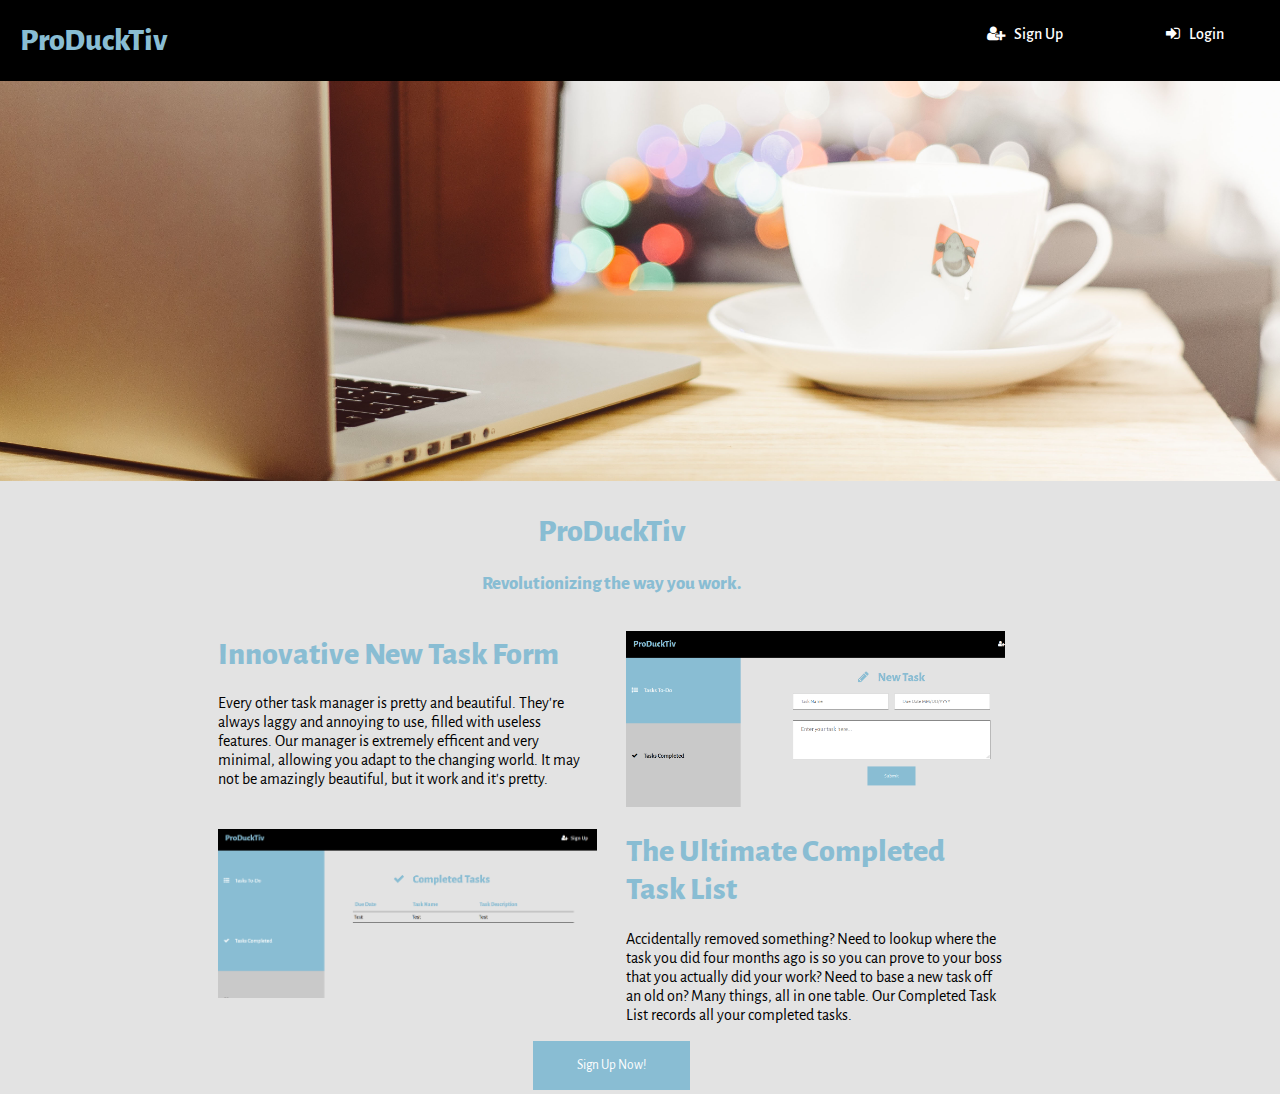
<file: index.html>
<!DOCTYPE HTML>
<html>
  <head>
    <title>ProDuckTiv</title>
    <link rel="stylesheet" href="css/fluidgrid.css" />
    <link rel="stylesheet" href="css/main.css" />
    <link rel="stylesheet" href="css/navigation.css" />
    <link rel="stylesheet" href="css/font-awesome.min.css" />
  </head>

  <body>
    <header>
      <nav id="navHorizontal">
        <ul>
          <li class="logo"><a href="index.html"><h1>ProDuckTiv</h1></a></li>
          <li class="loginbutton"><a href="login.html" class="navButton"><i class="fa fa-sign-in" aria-hidden="true"></i>&nbsp; &nbsp;Login</a></li>
          <li class="loginbutton"><a href="signup.html" class="navButton" class="active"><i class="fa fa-user-plus" aria-hidden="true"></i>&nbsp; &nbsp;Sign Up</a></li>
        </ul>
      </nav>
    </header>

    <!--=========================BANNER============================-->
    <div class="banner">
      <div class="wrapper">
      </div>
    </div>

    <div class="row">
      <div class="column col-2u">
      </div>
      <div class="column col-10u">
        <center>
          <h1>ProDuckTiv</h1>
          <h3>Revolutionizing the way you work.</h3>
        </center>
      </div>
    </div>

    <div class="row">
      <div class="column col-2u">
      </div>
      <div class="column col-5u">
        <h1>Innovative New Task Form</h1>
        <p>Every other task manager is pretty and beautiful. They're always laggy and annoying to use,
        filled with useless features. Our manager is extremely efficent and very minimal, allowing you
        adapt to the changing world. It may not be amazingly beautiful, but it work and it's pretty.</p>
      </div>
      <div class="column col-5u">
        <br />
        <img src="img/newtask.png">
      </div>
    </div>

    <br />
    <br />
    <br />
    <br />
    <br />

    <div class="row">
      <div class="column col-2u">
      </div>
      <div class="column col-5u">
        <br />
        <img src="img/completedtasks.png">
      </div>
      <div class="column col-5u">
        <h1>The Ultimate Completed Task List</h1>
        <p>Accidentally removed something? Need to lookup where the task you did four months ago
        is so you can prove to your boss that you actually did your work? Need to base a new task
        off an old on? Many things, all in one table. Our Completed Task List records all your
        completed tasks.</p>
      </div>
    </div>

    <br />
    <br />
    <br />

    <div class="row">
      <div class="column col-2u">
      </div>
      <div class="column col-10u">
        <form action="signup.html">
          <center><input class="signup" type="submit" value="Sign Up Now!"></center>
        </form>
      </div>
    </div>


  </body>
</html>
</file>
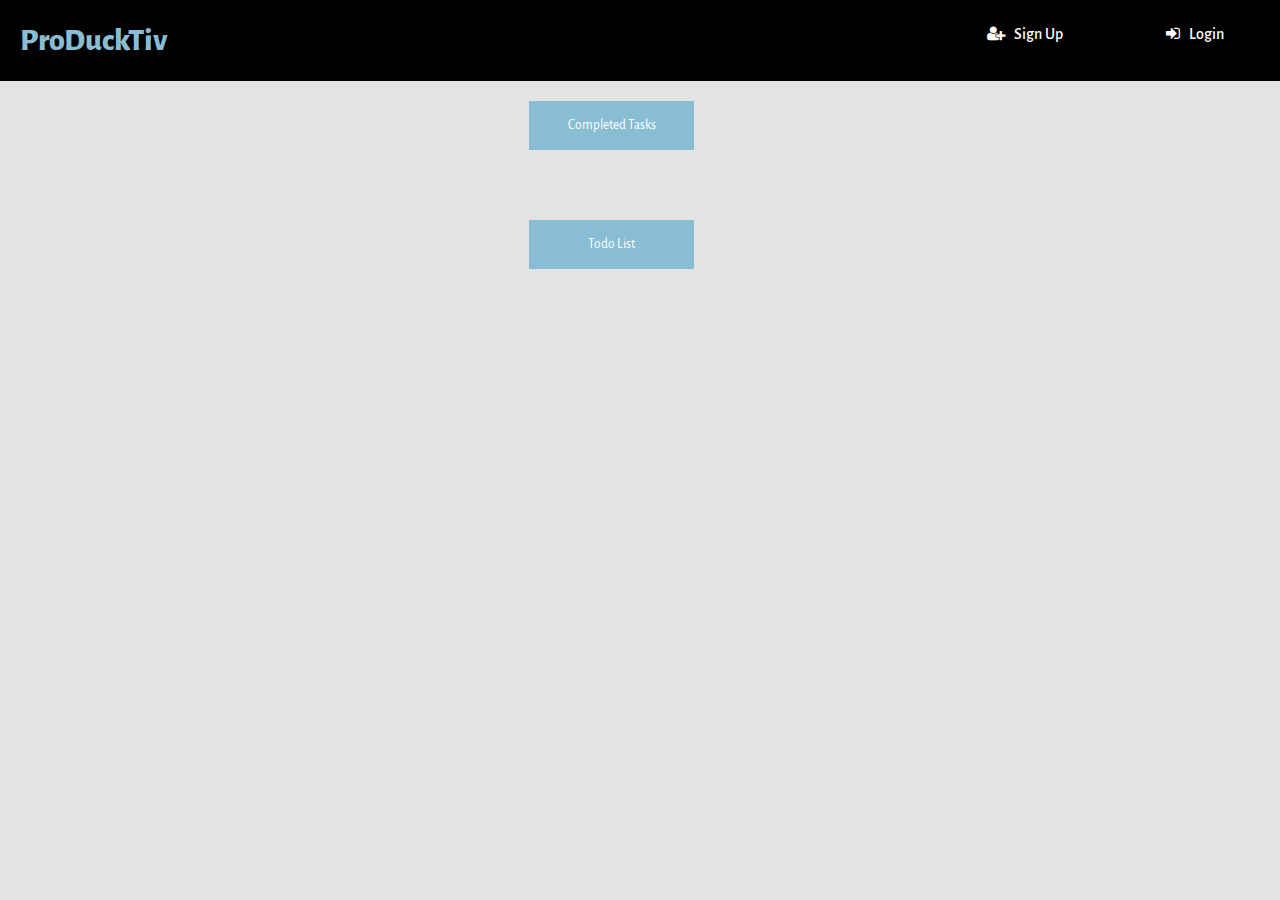
<file: aftertodo.html>
<!DOCTYPE HTML>
<html>
  <head>
    <title>ProDuckTiv</title>
    <link rel="stylesheet" href="css/fluidgrid.css" />
    <link rel="stylesheet" href="css/main.css" />
    <link rel="stylesheet" href="css/navigation.css" />
    <link rel="stylesheet" href="css/font-awesome.min.css" />
  </head>

  <body>
    <header>
      <nav id="navHorizontal">
        <ul>
          <li class="logo"><a href="index.html"><h1>ProDuckTiv</h1></a></li>
          <li class="loginbutton"><a href="login.html" class="navButton"><i class="fa fa-sign-in" aria-hidden="true"></i>&nbsp; &nbsp;Login</a></li>
          <li class="loginbutton"><a href="signup.html" class="navButton" class="active"><i class="fa fa-user-plus" aria-hidden="true"></i>&nbsp; &nbsp;Sign Up</a></li>
        </ul>
      </nav>
    </header>

    <!--=========================BANNER============================-->

    <div class="row">
      <div class="column col-2u">
      </div>
      <div class="column col-10u">
        <center>
          <form action="completed.html">
            <div class="row">
              <div class="column col-3u">
              </div>
              <div class="column col-6u">
                <center><input class="signlog" name="status" type="submit" value="Completed Tasks"></center>
              </div>
              <div class="column col-3u">
              </div>
              <br />
              <br />
              <br />
            </div>
          </form>
          <form action="todo.py">
            <div class="row">
              <div class="column col-3u">
              </div>
              <div class="column col-6u">
                <center><input class="signlog" name="status" type="submit" value="Todo List"></center>
              </div>
              <div class="column col-3u">
              </div>
              <br />
              <br />
              <br />
            </div>
          </form>
        </center>
      </div>
    </div>


  </body>
</html>
</file>
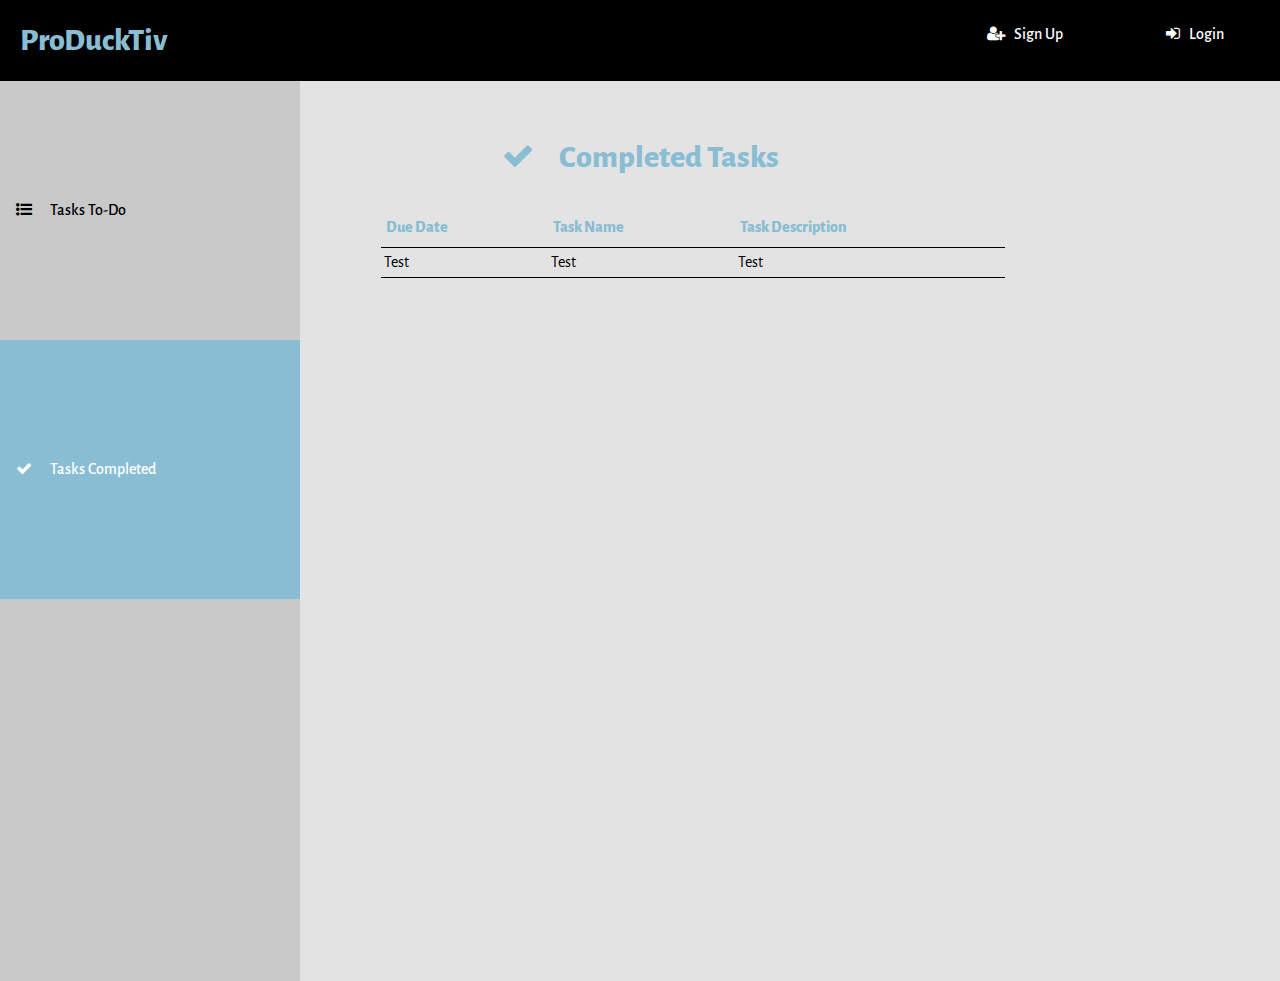
<file: completed.html>
<!DOCTYPE HTML>
<html>
  <head>
    <title>ProDuckTiv</title>
    <link rel="stylesheet" href="css/fluidgrid.css" />
    <link rel="stylesheet" href="css/main.css" />
    <link rel="stylesheet" href="css/navigation.css" />
    <link rel="stylesheet" href="css/font-awesome.min.css" />
  </head>

  <body>
    <header>
      <nav id="navHorizontal">
        <ul>
          <li class="logo"><a href="index.html"><h1>ProDuckTiv</h1></a></li>
          <li class="loginbutton"><a href="login.html" class="navButton"><i class="fa fa-sign-in" aria-hidden="true"></i>&nbsp; &nbsp;Login</a></li>
          <li class="loginbutton"><a href="signup.html" class="navButton" class="active"><i class="fa fa-user-plus" aria-hidden="true"></i>&nbsp; &nbsp;Sign Up</a></li>
        </ul>
      </nav>
      <nav id="navVertical">
        <ul>
          <li><a href="todo.py"><i class="fa fa-list-ul" aria-hidden="true"></i> &nbsp; &nbsp; &nbsp;Tasks To-Do</a></li>
          <li><a href="completed.html" class="active"><i class="fa fa-check" aria-hidden="true"></i> &nbsp; &nbsp; &nbsp;Tasks Completed</a></li>
        </ul>
      </nav>
    </header>

    <br />
    <br />
    <center><h1><i class="fa fa-check" aria-hidden="true"></i>&nbsp; &nbsp; &nbsp;Completed Tasks</h1></center>

    <!--=====================================================TABLE==========================================================-->
    <div class="row">
      <div class="column col-4u">
      </div>
      <div class="column col-8u">
        <table>
          <th>Due Date</th>
          <th>Task Name</th>
          <th>Task Description</th>
          <tr>
            <td>Test</td>
            <td>Test</td>
            <td>Test</td>
          </tr>
        </table>
      </div>
    </div>

  </body>
</html>
</file>
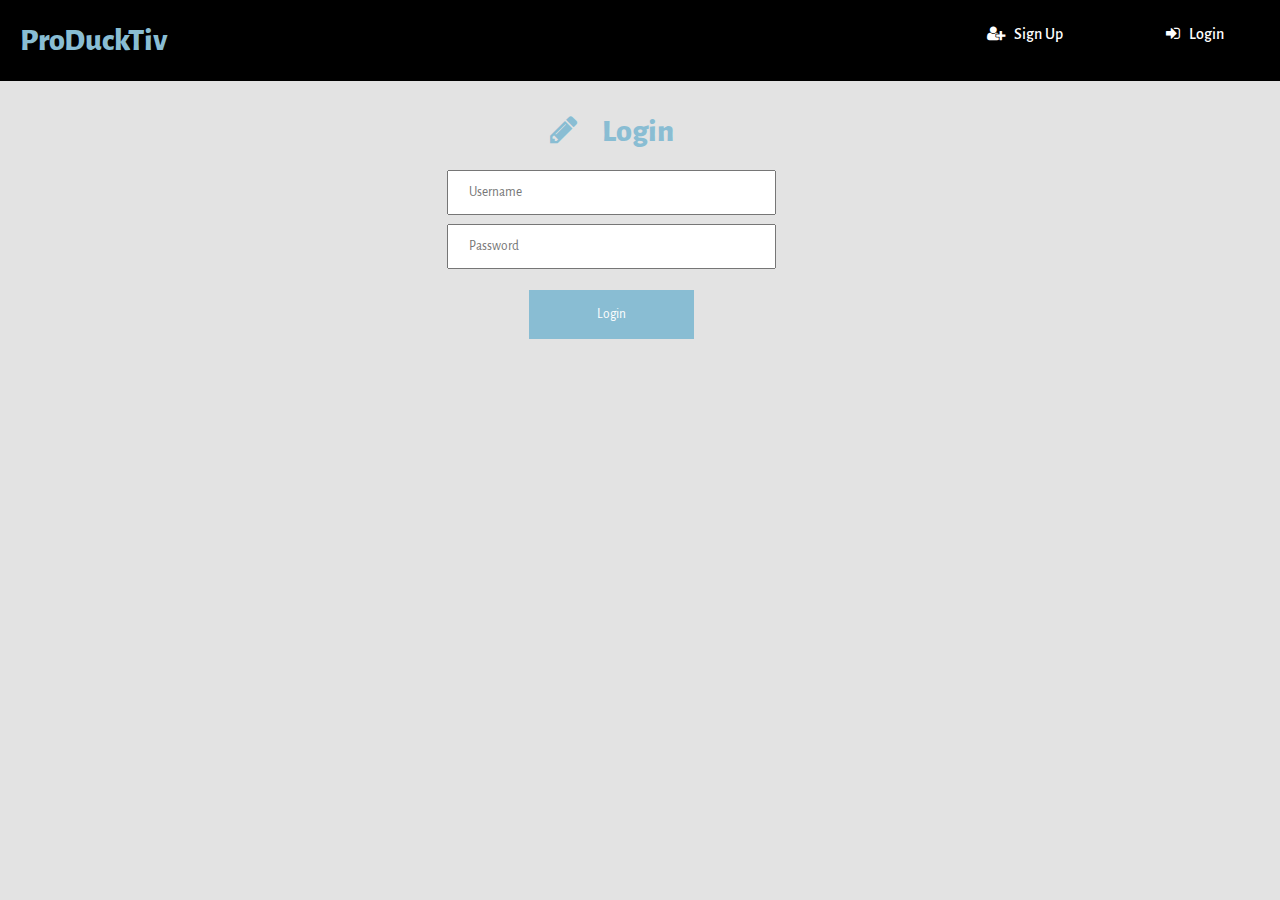
<file: login.html>
<!DOCTYPE HTML>
<html>
  <head>
    <title>ProDuckTiv</title>
    <link rel="stylesheet" href="css/fluidgrid.css" />
    <link rel="stylesheet" href="css/main.css" />
    <link rel="stylesheet" href="css/navigation.css" />
    <link rel="stylesheet" href="css/font-awesome.min.css" />
  </head>

  <body>
    <header>
      <nav id="navHorizontal">
        <ul>
          <li class="logo"><a href="index.html"><h1>ProDuckTiv</h1></a></li>
          <li class="loginbutton"><a href="login.html" class="navButton"><i class="fa fa-sign-in" aria-hidden="true"></i>&nbsp; &nbsp;Login</a></li>
          <li class="loginbutton"><a href="signup.html" class="navButton" class="active"><i class="fa fa-user-plus" aria-hidden="true"></i>&nbsp; &nbsp;Sign Up</a></li>
        </ul>
      </nav>
    </header>

    <!--=========================BANNER============================-->

    <div class="row">
      <div class="column col-2u">
      </div>
      <div class="column col-10u">
        <center>
          <form name="signUp" method="POST" action="python/login.py">
            <center><h1><i class="fa fa-pencil" aria-hidden="true"></i>&nbsp; &nbsp; &nbsp;Login</h1></center>
            <div class="row">
              <div class="column col-3u">
              </div>
              <div class="column col-6u">
                <input id="name" type="text" name="user" placeholder="Username" />
                <br />
                <br />
                <br />
                <input id="name" type="password" name="pass" placeholder="Password" />
                <br />
                <br />
                <br />
                <center><input class="signlog" name="status" type="submit" value="Login"></center>
              </div>
              <div class="column col-3u">
              </div>
              <br />
              <br />
              <br />
            </div>
          </form>
        </center>
      </div>
    </div>


  </body>
</html>
</file>
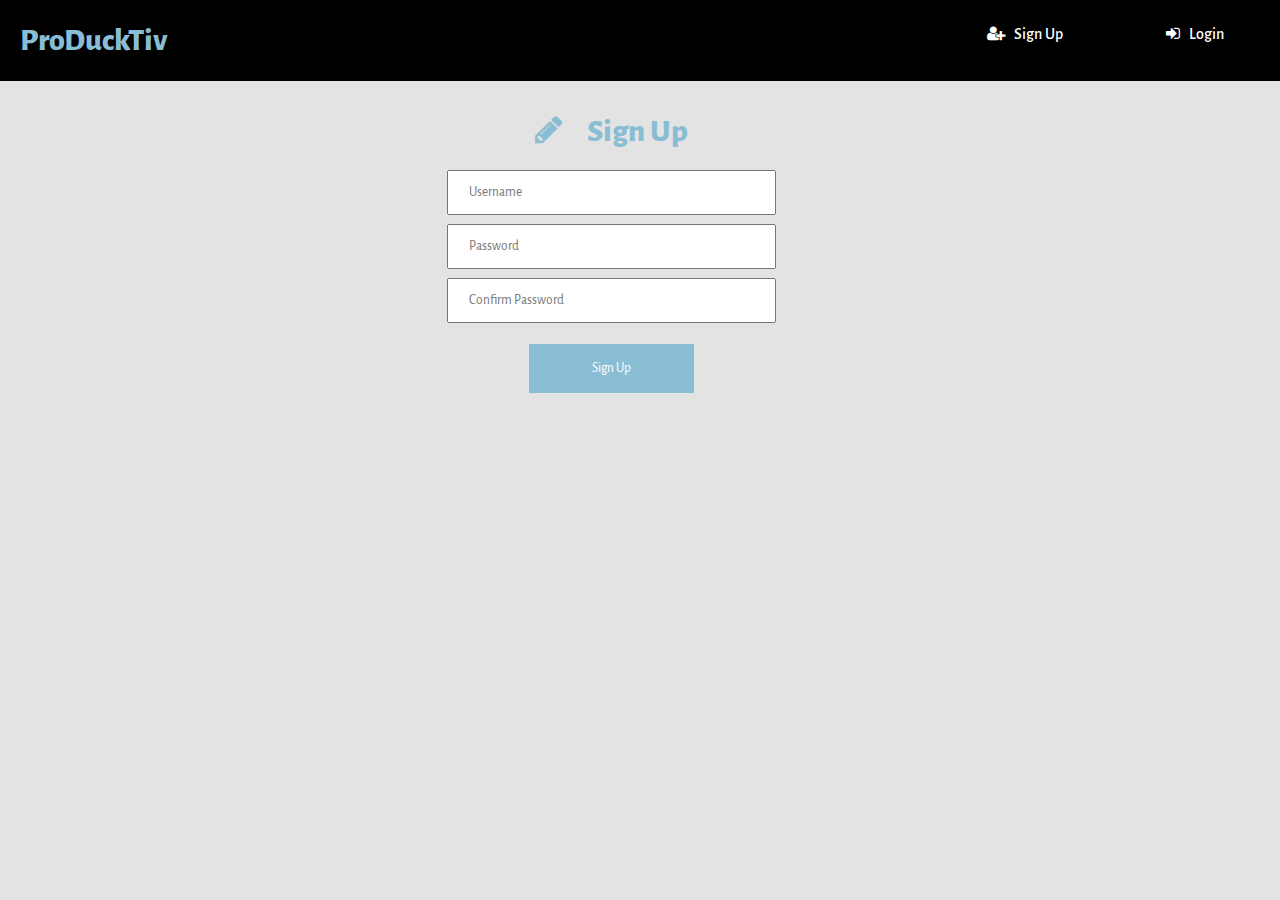
<file: signup.html>
<!DOCTYPE HTML>
<html>
  <head>
    <title>ProDuckTiv</title>
    <link rel="stylesheet" href="css/fluidgrid.css" />
    <link rel="stylesheet" href="css/main.css" />
    <link rel="stylesheet" href="css/navigation.css" />
    <link rel="stylesheet" href="css/font-awesome.min.css" />
  </head>

  <body>
    <header>
      <nav id="navHorizontal">
        <ul>
          <li class="logo"><a href="index.html"><h1>ProDuckTiv</h1></a></li>
          <li class="loginbutton"><a href="login.html" class="navButton"><i class="fa fa-sign-in" aria-hidden="true"></i>&nbsp; &nbsp;Login</a></li>
          <li class="loginbutton"><a href="signup.html" class="navButton" class="active"><i class="fa fa-user-plus" aria-hidden="true"></i>&nbsp; &nbsp;Sign Up</a></li>
        </ul>
      </nav>
    </header>


    <!--=====================================================NEW TASK FORM=======================================================-->
        <div class="row">
          <div class="column col-2u">
          </div>
          <div class="column col-10u">
            <form name="signUp" method="POST" action="python/create.py">
              <center><h1><i class="fa fa-pencil" aria-hidden="true"></i>&nbsp; &nbsp; &nbsp;Sign Up</h1></center>
              <div class="row">
                <div class="column col-3u">
                </div>
                <div class="column col-6u">
                  <input id="name" type="text" name="user" placeholder="Username" />
                  <br />
                  <br />
                  <br />
                  <input id="name" type="password" name="pass" placeholder="Password" />
                  <br />
                  <br />
                  <br />
                  <input id="name" type="password" name="pass2" placeholder="Confirm Password" />
                  <br />
                  <br />
                  <br />
                  <center><input class="signlog" name="status" type="submit" value="Sign Up"></center>
                </div>
                <div class="column col-3u">
                </div>
                <br />
                <br />
                <br />
              </div>
            </form>
          </div>
        </div>

  </body>
</html>
</file>
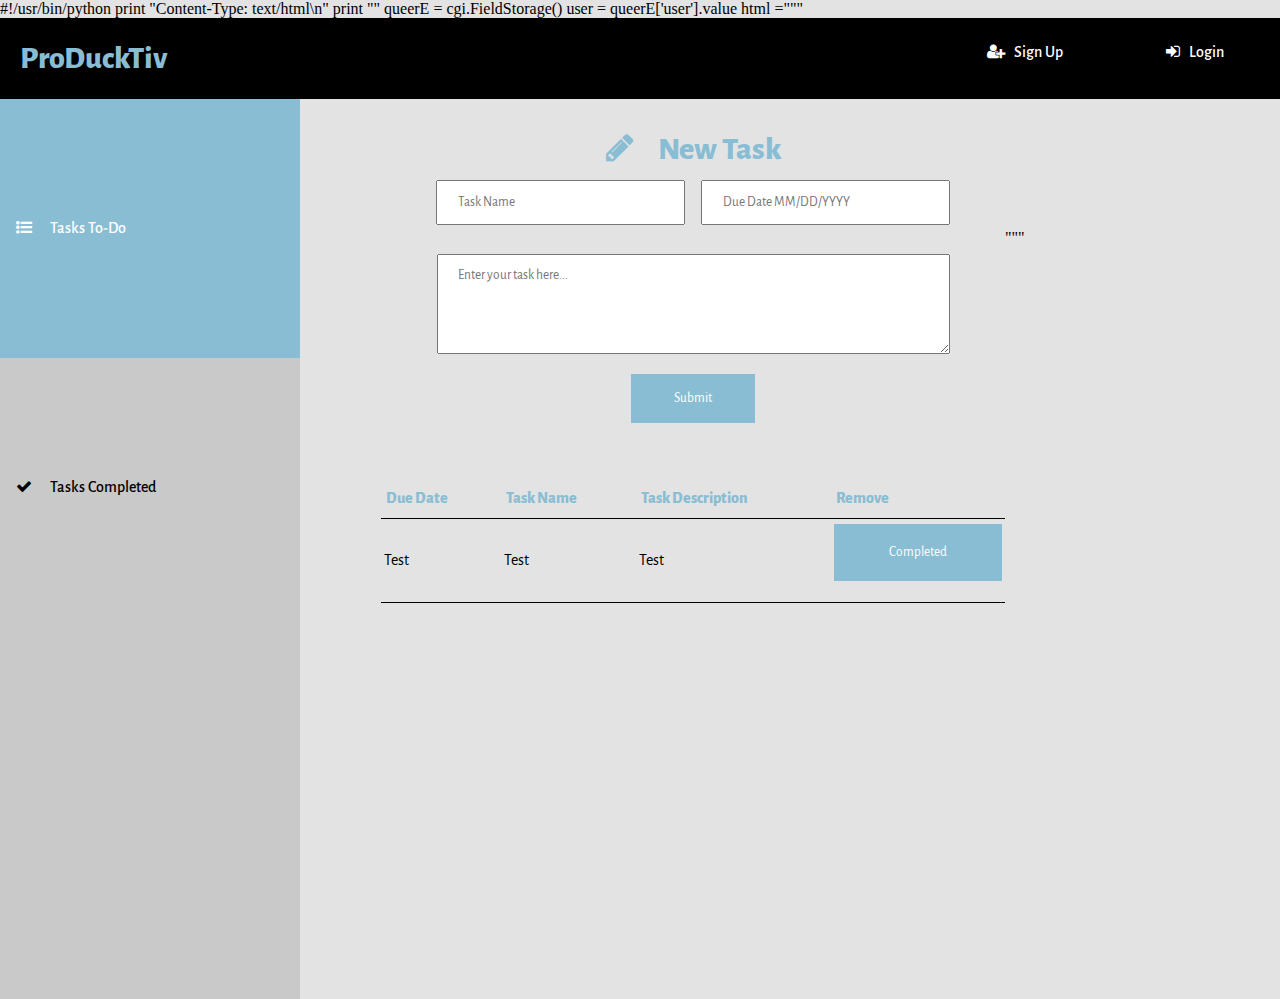
<file: todo.html>
#!/usr/bin/python
print "Content-Type: text/html\n"
print ""

queerE = cgi.FieldStorage()
user = queerE['user'].value
html ="""<!DOCTYPE HTML>
<html>
  <head>
    <title>ProDuckTiv</title>
    <link rel="stylesheet" href="css/fluidgrid.css" />
    <link rel="stylesheet" href="css/main.css" />
    <link rel="stylesheet" href="css/navigation.css" />
    <link rel="stylesheet" href="css/font-awesome.min.css" />
  </head>

  <body>
    <header>
      <nav id="navHorizontal">
        <ul>
          <li class="logo"><a href="index.html"><h1>ProDuckTiv</h1></a></li>
          <li class="loginbutton"><a href="login.html" class="navButton"><i class="fa fa-sign-in" aria-hidden="true"></i>&nbsp; &nbsp;Login</a></li>
          <li class="loginbutton"><a href="signup.html" class="navButton" class="active"><i class="fa fa-user-plus" aria-hidden="true"></i>&nbsp; &nbsp;Sign Up</a></li>
        </ul>
      </nav>
      <nav id="navVertical">
        <ul>
          <li><a href="#" class="active"><i class="fa fa-list-ul" aria-hidden="true"></i> &nbsp; &nbsp; &nbsp;Tasks To-Do</a></li>
          <li><a href="completed.html"><i class="fa fa-check" aria-hidden="true"></i> &nbsp; &nbsp; &nbsp;Tasks Completed</a></li>
        </ul>
      </nav>
    </header>

<!--=====================================================NEW TASK FORM=======================================================-->
    <div class="row">
      <div class="column col-4u">
      </div>
      <div class="column col-8u">
        <form name="newTask" method="GET" action="python/newTask.py?=""" + str(user)""">
          <center><h1><i class="fa fa-pencil" aria-hidden="true"></i>&nbsp; &nbsp; &nbsp;New Task</h1></center>
          <div class="row">
            <div class="column col-6u">
              <input id="name" type="text" name="taskName" placeholder="Task Name" />
            </div>
            <div class="column col-6u">
              <input id="name" type="text" name="dueDate" placeholder="Due Date MM/DD/YYYY" />
            </div>
            <br />
            <br />
            <br />
            <div class="column col-12u">
              <textarea id="description" type="textarea" name="taskDescription" placeholder="Enter your task here..."></textarea>
            </div>
          </div>
          <div class="row">
          </div>
            <center><input class="taskadd" type="submit" value="Submit"></center>
        </form>
      </div>
    </div>

    <!--=====================================================TABLE==========================================================-->
   <div class="row">
      <div class="column col-4u">
      </div>
      <div class="column col-8u">
        <br />
        <br />
        <table>
          <th>Due Date</th>
          <th>Task Name</th>
          <th>Task Description</th>
          <th>Remove</th>
          <tr>
            <td>Test</td>
            <td>Test</td>
            <td>Test</td>
            <td>
              <form name="completeTask" method="GET" action="python/completeTask.py">
                <input class="taskremove" type="submit" value="Completed">
              </form>
	     </table>
      </div>
    </div>


  </body>
</html>
"""
</file>
<file: css/fluidgrid.css>
/*
  *12 Column Fluid Grid System
  *By Tahseen Chowdhury
  *www.tahseenchowdhury.com
 */

/*
 *Columns ------ 12
 *Gap ---------- 3%
 *1u ----------- 5.583333333333333%
 *2u ----------- 14.166666666666666%
 *3u ----------- 22.75%
 *4u ----------- 31.333333333333333%
 *5u ----------- 39.916666666666664%
 *6u ----------- 48.5%
 *7u ----------- 57.083333333333333%
 *8u ----------- 65.666666666666666%
 *9u ----------- 74.25%
 *10u ---------- 82.833333333333333%
 *11u ---------- 91.416666666666666%
 *12u ---------- 100%
 */

 /*Styles for Grid*/

 .row {
   max-width: 950px;
   padding: 10px 55px 55px 55px;
 }

 .column {
   float: left;
   margin-left: 3%;
   min-height: 1px;
 }

 .column:first-child {
   margin: 0; /*The first column of every row has no margin.*/
 }

.col-1u {
  width: 5.583333333333333%;
}

.col-2u {
  width: 14.166666666666666%;
}

.col-3u {
  width: 22.75%;
}

.col-4u {
  width: 31.333333333333333%;
}

.col-5u {
  width: 39.916666666666664%;
}

.col-6u {
  width: 48.5%;
}

.col-7u {
  width: 57.083333333333333%;
}

.col-8u {
  width: 65.666666666666666%;
}

.col-9u {
  width: 74.25%;
}

.col-10u {
  width: 82.833333333333333%;
}

.col-11u {
  width: 91.416666666666666%;
}

.col-12u {
  width: 100%;
}
</file>
<file: css/main.css>
@import url("http://fonts.googleapis.com/css?family=Alegreya+Sans:400,800,500");

/*
 ==============================DESIGN=======================================
 *Font - Alegreya Sans, Sans-serif accross the board
 *400 Weight - Paragraph Text
 *800 Weight - Headings
 *500 Weight - Links
 ==============================COLOR=========================================
 *Color Scheme
 ** c9c9c9 - Darker Gray ---------- Navigation Background
 ** e3e3e3 - Lighter Gray --------- Background of Site
 ** 9ad3de - Teal Light Blue ------ Active Navigation Background
 ** 89bdd3 - Darker Light Blue ---- Header, Headings Color, Links
 */

/*Fonts*/
p, input, textarea, td {
  font-family: 'Alegreya Sans', sans-serif;
  font-weight: 400;
}

h1, h2, h3, h4, h5, h6, th {
  font-family: 'Alegreya Sans', sans-serif;
  font-weight: 800;
  color: #89bdd3;
}

a {
  font-family: 'Alegreya Sans', sans-serif;
  font-weight: 500;
  color: #89bdd3;
  text-decoration: none;
}

a:hover {
  font-family: 'Alegreya Sans', sans-serif;
  font-weight: 500;
  color: #9ad3de;
  text-decoration: none;
}

/*Body & Background*/
body {
  background-color: #e3e3e3;
  margin: 0 0 0 0;
}

/*Forms*/
input {
  width: 100%;
}

input[type=text] {
  width: 100%;
  padding: 12px 20px 12px 20px;
  margin: -20px 0;
  box-sizing: border-box;
  outline: none;
}

input[type=text]:focus{
  border: #000;
}

input[type=password] {
  width: 100%;
  padding: 12px 20px 12px 20px;
  margin: -20px 0;
  box-sizing: border-box;
  outline: none;
}

input[type=password]:focus{
  border: #000;
}


textarea {
  width: 100%;
  height: 100px;
  padding: 12px 20px 12px 20px;
  margin-left: -15px;
  box-sizing: border-box;
}

textarea:focus {
  border: #89bbd3;
}

input[type=submit].taskadd {
  background-color: #89bdd3;
  border: none;
  color: white;
  padding: 16px 32px;
  text-decoration: none;
  cursor: pointer;
  width: 20%;
  margin: 4px 2px 4px 2px;
  margin-top: 0px;
}

input[type=submit].taskremove {
  background-color: #89bdd3;
  border: none;
  color: white;
  padding: 20;
  text-decoration: none;
  cursor: pointer;
  width: 100%;
  margin: 0;
  margin-top: 0px;
}

input[type=submit].signup {
  background-color: #89bdd3;
  border: none;
  color: white;
  padding: 16px 32px;
  text-decoration: none;
  cursor: pointer;
  width: 20%;
  margin: 4px 2px 4px 2px;
  margin-top: 0px;
}

input[type=submit].signlog {
  background-color: #89bdd3;
  border: none;
  color: white;
  padding: 16px 32px;
  text-decoration: none;
  cursor: pointer;
  width: 50%;
  margin: 4px 2px 4px 2px;
  margin-top: 0px;
}

input[type=submit]:hover {
  background-color: #9ad3de;
}

/*Table*/
table {
  width: 100%;
  margin-top: 0px;
  border-collapse: collapse;
}

table, th, td {
  border-bottom: 1px solid black;
}

th, td {
  padding: 5px 3px 5px 3px;
}

th {
  padding: 10px 5px 10px 5px;
  text-align: left;
}

tr:hover {
  background-color: #c9c9c9;
}

/*Banner*/
.banner {
    background: url(task-banner.jpg);
    background-size: cover;
    height: 400px;
    margin-top: 0px;
}

.wrapper {
    margin: 0 0; /* This is what centers it */
    max-width: 1000px;
    width: 96%;
 }

/*Images*/
img {
  width: 100%;
}
</file>
<file: css/navigation.css>
/*
 ===========================NAVIGATION VERTICAL=============================
 ** 9ad3de - Teal Light Blue ------ Navigation Background
 ** FIXED POSITION
 ** TAKES UP 100% OF HORIZONTAL SPACE
 ===========================NAVIGATION HORIZONTAL===========================
 ** c9c9c9 - Darker Gray ---------- Navigation Background
 ** NO SPACE BEHIND
 ** TAKES UP 100% OF VERTICAL SPACE
 ** FIXED POSITION
 ==============================DESIGN=======================================
 *Font - Alegreya Sans, Sans-serif accross the board
 *400 Weight - Paragraph Text
 *800 Weight - Headings
 *500 Weight - Links
 ==============================COLOR=========================================
 *Color Scheme
 ** c9c9c9 - Darker Gray ---------- Navigation Background
 ** e3e3e3 - Lighter Gray --------- Background of Site
 ** 9ad3de - Teal Light Blue ------ Active Navigation Background
 ** 89bdd3 - Darker Light Blue ---- Header, Headings Color, Links
 */

/*=========================HORIZONTAL NAVIGATION===========================*/

#navHorizontal ul {
    list-style-type: none;
    margin: 0;
    padding: 0;
    overflow: hidden;
    background-color: #000;
  }

#navHorizontal li.loginbutton {
    float: right;
    width: 170px;
  }

#navHorizontal li.logo {
    float: left;
    padding: 0 0 0 20px;
  }

#navHorizontal li a.navButton {
    display: block;
    color: white;
    text-align: center;
    padding: 25px 24px;
    text-decoration: none;
  }

#navHorizontal  li a:hover {
    background-color: #89bdd3;
  }

#navHorizontal li a.active {
    background-color: #89bdd3;
  }

  /*=================================BOTH==================================*/

  /*=========================VERTICAL NAVIGATION===========================*/

#navVertical ul {
    list-style-type: none;
    margin: 0;
    padding: 0;
    width: 300px;
    background-color: #c9c9c9;
    height: 100%;
    position: absolute;
  }

#navVertical li a {
    display: block;
    color: #000;
    padding: 40% 0 40% 16px;
    text-decoration: none;
  }

#navVertical li a:hover {
    background-color: #89bdd3;
    color: #fff;
  }

#navVertical li a.active {
    background-color: #89bdd3;
    color: #fff;
  }

#navVertical nav {
    padding-left: 0px;
  }
</file>
